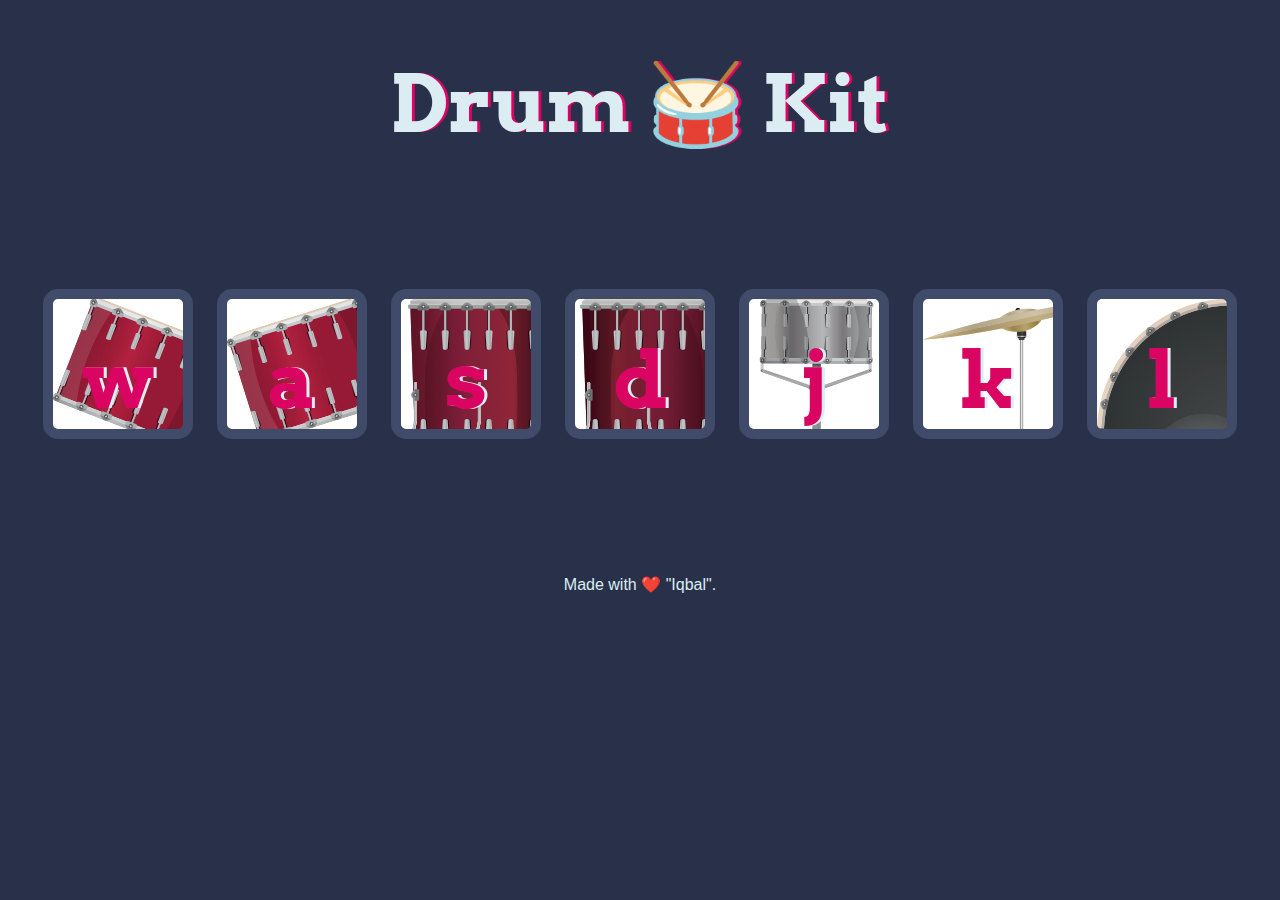
<file: Drum_Kit/index.html>
<!DOCTYPE html>
<html lang="en" dir="ltr">

<head>
  <meta charset="utf-8">
  <title>Drum Kit</title>
  <link rel="stylesheet" href="styles.css">
  <link href="https://fonts.googleapis.com/css?family=Arvo" rel="stylesheet">
</head>

<body>
  <h1 id="title">Drum 🥁 Kit</h1>
  <div class="set">
    <button class="w drum">w</button>
    <button class="a drum">a</button>
    <button class="s drum">s</button>
    <button class="d drum">d</button>
    <button class="j drum">j</button>
    <button class="k drum">k</button>
    <button class="l drum">l</button>
  </div>


<script src="index.js" charset="utf-8"></script>

<footer>
  Made with ❤️ "Iqbal".
</footer>
</body>
</html>
</file>
<file: Drum_Kit/styles.css>
body {
  text-align: center;
  background-color: #283149;
}

h1 {
  font-size: 5rem;
  color: #DBEDF3;
  font-family: "Arvo", cursive;
  text-shadow: 3px 0 #DA0463;

}

footer {
  color: #DBEDF3;
  font-family: sans-serif;
}

.w {
  background-image: url("images/tom1.png");
}

.a {
  background-image: url("images/tom2.png");
}

.s {
  background-image: url("images/tom3.png");
}

.d {
  background-image: url("images/tom4.png");
}

.j {
  background-image: url("images/snare.png");
}

.k {
  background-image: url("images/crash.png");
}

.l {
  background-image: url("images/kick.png");
}

.set {
  margin: 10% auto;
}

.pressed {
  box-shadow: 0 3px 4px 0 #DBEDF3;
  opacity: 0.5;
}

.red {
  color: red;
}

.drum {
  outline: none;
  border: 10px solid #404B69;
  font-size: 5rem;
  font-family: 'Arvo', cursive;
  line-height: 2;
  font-weight: 900;
  color: #DA0463;
  text-shadow: 3px 0 #DBEDF3;
  border-radius: 15px;
  display: inline-block;
  width: 150px;
  height: 150px;
  text-align: center;
  margin: 10px;
  background-color: white;
}
</file>
